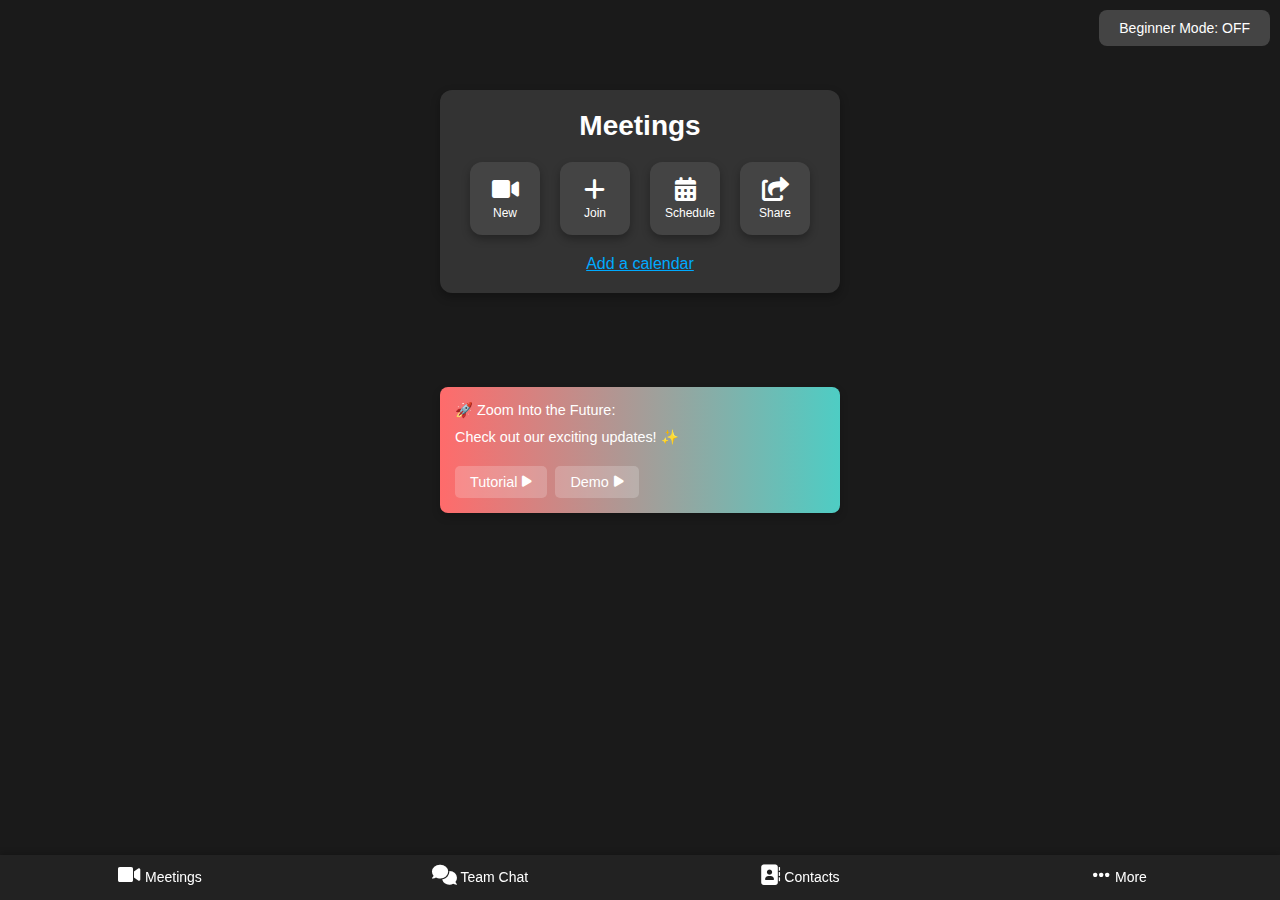
<file: index.html>
<!DOCTYPE html>
<html lang="en">
<head>
    <meta charset="UTF-8">
    <meta name="viewport" content="width=device-width, initial-scale=1.0">
    <title>Meetings Page</title>
    <link rel="stylesheet" href="style.css">
    <link rel="stylesheet" href="https://cdnjs.cloudflare.com/ajax/libs/font-awesome/6.0.0-beta3/css/all.min.css">
</head>
<body>
    <!-- Beginner Mode Toggle -->
    <div class="mode-toggle">
        <button id="beginnerModeToggle">Beginner Mode: ON</button>
    </div>
    <!-- Announcement Banner -->
    <div class="announcement">
        <div class="announcement-text">
            <span>🚀 Zoom Into the Future:</span>
            <span>Check out our exciting updates! ✨</span>
            <div class="video-buttons">
                <button id="playVideoButton" class="video-btn" data-video="https://www.youtube.com/embed/9DFmPkkYt-0">
                    Tutorial <i class="fas fa-play"></i>
                </button>
                <button id="demoButton" class="video-btn" data-video="https://www.youtube.com/embed/zw5A8ipwhWU">
                    Demo <i class="fas fa-play"></i>
                </button>
            </div>
        </div>
    </div>

    <!-- Main Content -->
    <div class="container">
        <div class="header">
            <h1>Meetings</h1>
        </div>
        <div class="button-container">
            <button class="meeting-btn new-meeting" data-tooltip="Start a new meeting."><i class="fas fa-video"></i> New</button>
            <button class="meeting-btn join" data-tooltip="Join an existing meeting."><i class="fas fa-plus"></i> Join</button>
            <button class="meeting-btn schedule beginner-hide" data-tooltip="Schedule a meeting (Advanced Feature)."><i class="fas fa-calendar-alt"></i> Schedule</button>
            <button class="meeting-btn share-screen beginner-hide" data-tooltip="Share your screen (Advanced Feature)."><i class="fas fa-share-square"></i> Share</button>
        </div>
        <p class="add-calendar beginner-hide" data-tooltip="Add your calendar for scheduled meetings.">Add a calendar</p>
    </div>

    <!-- Bottom Navigation Bar -->
    <div class="bottom-nav">
        <a href="#" class="nav-item"><i class="fas fa-video"></i> Meetings</a>
        <a href="#" class="nav-item"><i class="fas fa-comments"></i> Team Chat</a>
        <a href="#" class="nav-item"><i class="fas fa-address-book"></i> Contacts</a>
        <a href="#" class="nav-item"><i class="fas fa-ellipsis-h"></i> More</a>
    </div>

    <!-- Video Modal -->
    <div id="videoModal" class="modal">
        <div class="modal-content">
            <span class="close">&times;</span>
            <iframe 
                id="videoFrame"
                width="100%" 
                height="315" 
                src="" 
                frameborder="0" 
                allow="accelerometer; autoplay; clipboard-write; encrypted-media; gyroscope; picture-in-picture" 
                allowfullscreen>
            </iframe>
        </div>
    </div>

    <!-- Settings Form Modal -->
    <div id="settingsForm" class="modal">
        <div class="modal-content">
            <span class="close-settings">&times;</span>
            <h2>Settings</h2>
            <form>
                <label><input type="radio" name="profile" value="Low-Latency Frame-Freezing"> Low-Latency Frame-Freezing</label><br>
                <label><input type="radio" name="profile" value="High Bandwidth Profile"> High Bandwidth Profile</label><br>
                <label><input type="radio" name="profile" value="Balanced Profile"> Balanced Profile</label><br>
                <label><input type="radio" name="profile" value="Low Bandwidth Profile"> Low Bandwidth Profile</label>
            </form>
        </div>
    </div>

    <!-- Meeting Credentials Form Modal -->
    <div id="meetingForm" class="modal">
        <div class="modal-content">
            <span class="close-meeting">&times;</span>
            <h2>New Meeting</h2>
            <form>
                <label for="meetingName">Meeting Name:</label>
                <input type="text" id="meetingName" name="meetingName" placeholder="Enter meeting name" required>
                
                <label for="meetingPassword">Meeting Password:</label>
                <input type="password" id="meetingPassword" name="meetingPassword" placeholder="Enter password" required>
                
                <button type="submit" class="submit-meeting-btn">Create Meeting</button>
            </form>
        </div>
    </div>

    <script src="script.js"></script>
</body>
</html>
</file>
<file: style.css>
/* Reset */
* {
    margin: 0;
    padding: 0;
    box-sizing: border-box;
}

/* Body Styles */
body {
    display: flex;
    flex-direction: column;
    justify-content: center;
    align-items: center;
    min-height: 100vh;
    background-color: #1a1a1a;
    font-family: Arial, sans-serif;
    color: #fff;
}

/* Announcement Banner - Centered */
.announcement {
    position: absolute;
    top: 50%;
    left: 50%;
    transform: translate(-50%, -50%);
    width: 400px;
    padding: 15px;
    background: linear-gradient(90deg, #FF6B6B, #4ECDC4);
    color: #fff;
    border-radius: 8px;
    box-shadow: 0 4px 8px rgba(0, 0, 0, 0.2);
}

.announcement-text {
    display: flex;
    flex-direction: column;
    gap: 10px;
    align-items: flex-start;
}

.announcement-text span {
    font-size: 0.9rem;
    font-weight: 500;
}

.video-btn {
    background: rgba(255, 255, 255, 0.2);
    color: white;
    border: none;
    border-radius: 5px;
    padding: 8px 15px;
    cursor: pointer;
    transition: all 0.2s ease;
    font-size: 0.9rem;
    display: flex;
    align-items: center;
    gap: 5px;
    margin-top: 5px;
}

.video-btn:hover {
    background: rgba(255, 255, 255, 0.3);
    transform: scale(1.05);
}

.video-btn i {
    font-size: 0.8rem;
}

/* Main Content - Moved to Top */
.container {
    position: absolute;
    top: 10%;
    width: 90%;
    max-width: 400px;
    background-color: #333;
    padding: 20px;
    border-radius: 12px;
    text-align: center;
    box-shadow: 0 4px 10px rgba(0, 0, 0, 0.3);
}

.header h1 {
    font-size: 28px;
    margin-bottom: 20px;
}

/* Button Styles */
.button-container {
    display: flex;
    justify-content: space-around;
    margin-bottom: 20px;
}

.meeting-btn {
    background-color: #444;
    color: #fff;
    border: none;
    padding: 15px;
    width: 70px;
    font-size: 12px;
    border-radius: 12px;
    display: flex;
    flex-direction: column;
    align-items: center;
    cursor: pointer;
    box-shadow: 0 4px 8px rgba(0, 0, 0, 0.3);
    transition: background-color 0.3s;
}

.meeting-btn i {
    font-size: 24px;
    margin-bottom: 5px;
}

.meeting-btn:hover {
    background-color: #555;
}

/* Link to Add Calendar */
.add-calendar {
    color: #00aaff;
    font-size: 16px;
    cursor: pointer;
    text-decoration: underline;
}

/* Bottom Navigation Bar */
.bottom-nav {
    position: fixed;
    bottom: 0;
    width: 100%;
    background-color: #222;
    padding: 10px 0;
    display: flex;
    justify-content: space-around;
    box-shadow: 0 -2px 6px rgba(0, 0, 0, 0.2);
}

.bottom-nav .nav-item {
    color: #fff;
    font-size: 14px;
    text-align: center;
    flex: 1;
    text-decoration: none;
}

.bottom-nav .nav-item i {
    font-size: 20px;
    margin-bottom: 5px;
}

.bottom-nav .nav-item:hover {
    color: #ff9900;
}

/* Modal Styles */
.modal {
    display: none;
    position: fixed;
    top: 0;
    left: 0;
    width: 100%;
    height: 100%;
    background: rgba(0, 0, 0, 0.7);
    justify-content: center;
    align-items: center;
}

.modal-content {
    background-color: #333;
    padding: 20px;
    border-radius: 10px;
    position: relative;
    width: 90%;
    max-width: 600px;
}

.modal-content video {
    width: 100%;
    border-radius: 10px;
}

.close {
    position: absolute;
    top: 10px;
    right: 10px;
    font-size: 24px;
    color: #fff;
    cursor: pointer;
}

/* Animations */
.modal.fade-in {
    animation: fadeIn 0.3s forwards;
}

.modal.fade-out {
    animation: fadeOut 0.3s forwards;
}

@keyframes fadeIn {
    from { opacity: 0; }
    to { opacity: 1; }
}

@keyframes fadeOut {
    from { opacity: 1; }
    to { opacity: 0; }
}
/* Settings Modal Styles */
#settingsForm {
    display: none;
    position: fixed;
    top: 0;
    left: 0;
    width: 100%;
    height: 100%;
    background: rgba(0, 0, 0, 0.7);
    justify-content: center;
    align-items: center;
    animation: fadeIn 0.3s;
}

#settingsForm .modal-content {
    background-color: #333;
    padding: 30px;
    border-radius: 12px;
    width: 90%;
    max-width: 400px;
    box-shadow: 0 4px 12px rgba(0, 0, 0, 0.4);
    color: #fff;
    text-align: left;
    position: relative;
}

/* Modal Header */
#settingsForm h2 {
    font-size: 24px;
    margin-bottom: 20px;
    color: #ff9900;
}

/* Close Button for Settings Modal */
.close-settings {
    position: absolute;
    top: 15px;
    right: 15px;
    font-size: 24px;
    color: #fff;
    cursor: pointer;
}

/* Radio Button Styles */
#settingsForm form label {
    display: flex;
    align-items: center;
    font-size: 16px;
    margin-bottom: 15px;
    padding: 10px;
    background-color: #444;
    border-radius: 8px;
    transition: background-color 0.3s;
}

#settingsForm form label:hover {
    background-color: #555;
}

#settingsForm form input[type="radio"] {
    margin-right: 10px;
    accent-color: #ff9900; /* Adds color to selected radio button */
}
/* Meeting Form Modal Styles */
#meetingForm {
    display: none;
    position: fixed;
    top: 0;
    left: 0;
    width: 100%;
    height: 100%;
    background: rgba(0, 0, 0, 0.7);
    justify-content: center;
    align-items: center;
    animation: fadeIn 0.3s;
}

#meetingForm .modal-content {
    background-color: #333;
    padding: 30px;
    border-radius: 12px;
    width: 90%;
    max-width: 400px;
    box-shadow: 0 4px 12px rgba(0, 0, 0, 0.4);
    color: #fff;
    text-align: left;
    position: relative;
}

#meetingForm h2 {
    font-size: 24px;
    margin-bottom: 20px;
    color: #ff9900;
}

.close-meeting {
    position: absolute;
    top: 15px;
    right: 15px;
    font-size: 24px;
    color: #fff;
    cursor: pointer;
}

#meetingForm form label {
    font-size: 16px;
    margin-bottom: 10px;
    display: block;
}

#meetingForm form input[type="text"],
#meetingForm form input[type="password"] {
    width: 100%;
    padding: 10px;
    margin-bottom: 15px;
    border: none;
    border-radius: 8px;
    background-color: #444;
    color: #fff;
}

.submit-meeting-btn {
    width: 100%;
    padding: 10px;
    background-color: #ff9900;
    color: #fff;
    border: none;
    border-radius: 8px;
    cursor: pointer;
    font-size: 16px;
    transition: background-color 0.3s;
}

.submit-meeting-btn:hover {
    background-color: #e68a00;
}

/* Tooltip Styles */
[data-tooltip] {
    position: relative;
    cursor: pointer;
}

[data-tooltip]:hover::after {
    content: attr(data-tooltip);
    position: absolute;
    top: -30px;
    left: 50%;
    transform: translateX(-50%);
    background-color: #222;
    color: #fff;
    padding: 5px 10px;
    border-radius: 5px;
    white-space: nowrap;
    font-size: 12px;
    box-shadow: 0 2px 5px rgba(0, 0, 0, 0.3);
}

/* Beginner Mode Styles */
.beginner-hide {
    display: none;
}

.mode-toggle {
    position: absolute;
    top: 10px;
    right: 10px;
}

.mode-toggle button {
    background-color: #444;
    color: #fff;
    border: none;
    padding: 10px 20px;
    border-radius: 8px;
    cursor: pointer;
    font-size: 14px;
}

.mode-toggle button:hover {
    background-color: #555;
}

/* Add these styles while keeping other styles */
.video-buttons {
    display: flex;
    gap: 8px;  /* Space between buttons */
    margin-top: 5px;
}

.video-btn {
    background: rgba(255, 255, 255, 0.2);
    color: white;
    border: none;
    border-radius: 5px;
    padding: 8px 15px;
    cursor: pointer;
    transition: all 0.2s ease;
    font-size: 0.9rem;
    display: flex;
    align-items: center;
    gap: 5px;
}

.video-btn:hover {
    background: rgba(255, 255, 255, 0.3);
    transform: scale(1.05);
}

.video-btn i {
    font-size: 0.8rem;
}
</file>
